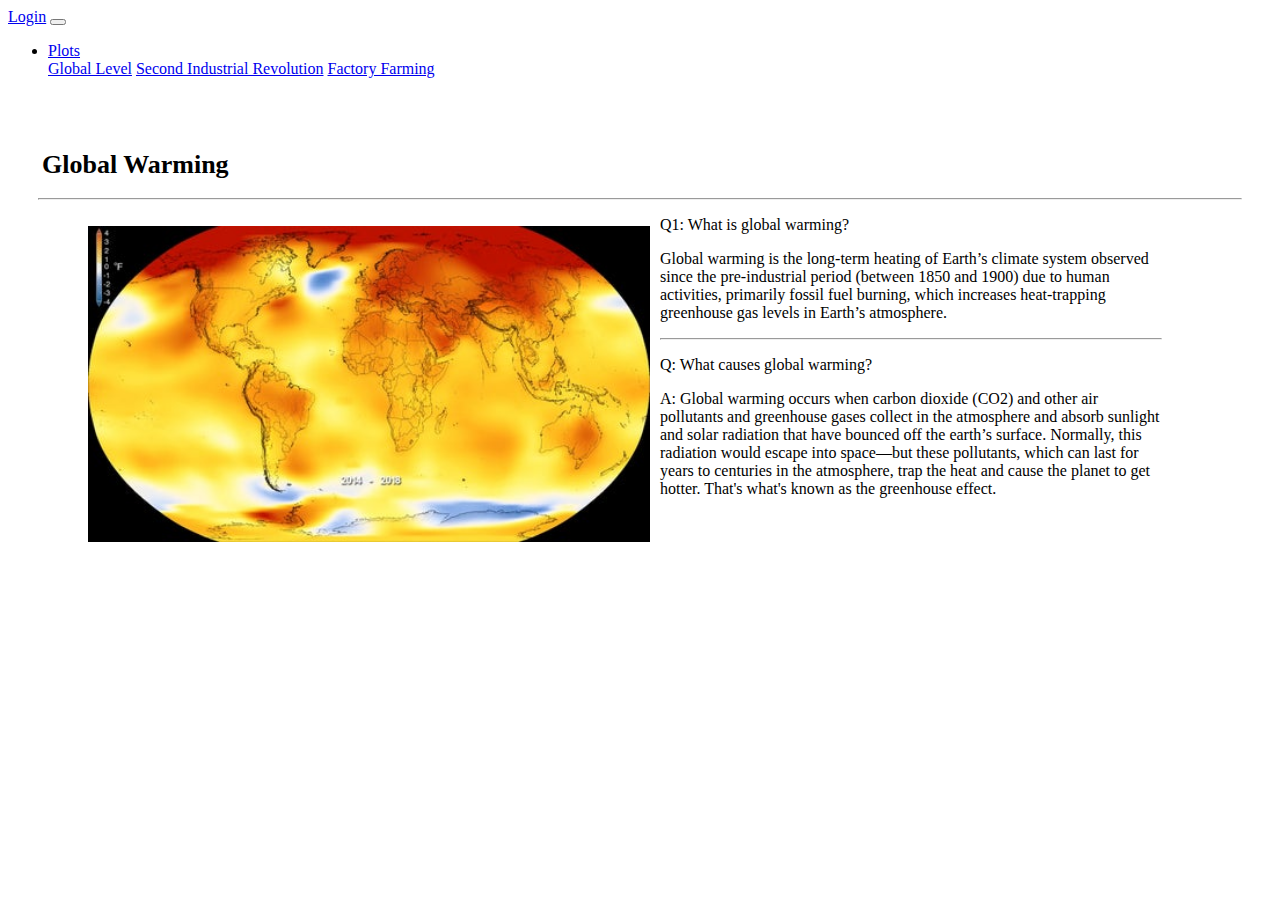
<file: index.html>
<!DOCTYPE html>
<html lang="en">

<head>
    <meta charset="UTF-8">
    <title>Index Page</title>

    <link rel="stylesheet" href="https://stackpath.bootstrapcdn.com/bootstrap/4.5.0/css/bootstrap.min.css" integrity="sha384-9aIt2nRpC12Uk9gS9baDl411NQApFmC26EwAOH8WgZl5MYYxFfc+NcPb1dKGj7Sk" crossorigin="anonymous">

    <script src="https://code.jquery.com/jquery-3.5.1.slim.min.js" integrity="sha384-DfXdz2htPH0lsSSs5nCTpuj/zy4C+OGpamoFVy38MVBnE+IbbVYUew+OrCXaRkfj" crossorigin="anonymous"></script>
    <script src="https://cdn.jsdelivr.net/npm/popper.js@1.16.0/dist/umd/popper.min.js" integrity="sha384-Q6E9RHvbIyZFJoft+2mJbHaEWldlvI9IOYy5n3zV9zzTtmI3UksdQRVvoxMfooAo" crossorigin="anonymous"></script>
    <script src="https://stackpath.bootstrapcdn.com/bootstrap/4.5.0/js/bootstrap.min.js" integrity="sha384-OgVRvuATP1z7JjHLkuOU7Xw704+h835Lr+6QL9UvYjZE3Ipu6Tp75j7Bh/kR0JKI" crossorigin="anonymous"></script>
    
    <link rel="stylesheet" href="style.css">

</head>
<body>
    <nav class="navbar navbar-dark bg-dark">
        <a class="navbar-brand bg-info p-2" href="./login.html">Login</a>
        <button class="navbar-toggler" type="button" data-toggle="collapse" data-target="#navbarSupportedContent" aria-controls="navbarSupportedContent" aria-expanded="false" aria-label="Toggle navigation">
            <span class="navbar-toggler-icon"></span>
        </button>

        <div class="collapse navbar-collapse" id="navbarSupportedContent">
            <ul class="navbar-nav ml-auto">
                <li class="nav-item dropdown">
                    <a class="nav-link dropdown-toggle" href="#" id="navbarDropdown" role="button" data-toggle="dropdown" aria-haspopup="true" aria-expanded="false">
                        Plots    
                    </a>
                    <div class="dropdown-menu" aria-labelledby="navbarDropdown">
                        <!--Need to change html path and page name-->
                        <a class="dropdown-item" href="./benoit.html">Global Level</a>
                        <a class="dropdown-item" href="./eric.html">Second Industrial Revolution</a>
                        <a class="dropdown-item" href="./edwin.html">Factory Farming</a>
                </li>
            </ul>
        </div>
    </nav>
    <div class="container">
        <section class="row">
            <div class="col-lg-12 col-md-16">
                    <div class="plot-content">
                        <h1 class="header">Global Warming</h1>
                        <hr>
                        <figure>
                            <img src="graph/warmingearth.jpg" alt="2019 Temperture heatmap" copyright="(NASA's Goddard Space Flight Center)" HSPACE="10" VSPACE="10" id="index-image">
                        <figure>
                        <p>
                            Q1: What is global warming?
                        </p>
                        <p> Global warming is the long-term heating of Earth’s climate system observed since the pre-industrial period (between 1850 and 1900) due to human activities, 
                            primarily fossil fuel burning, which increases heat-trapping greenhouse gas levels in Earth’s atmosphere. 
                        </p>
                        <hr>
                        <p>
                            Q: What causes global warming?
                        </p>
                        <p>
                            A: Global warming occurs when carbon dioxide (CO2) and other air pollutants and greenhouse gases collect in the atmosphere and absorb sunlight and solar radiation that have bounced off the earth’s surface.
                            Normally, this radiation would escape into space—but these pollutants, which can last for years to centuries in the atmosphere, trap the heat and cause the planet to get hotter. That's what's known as the greenhouse effect.
                        </p>
                    </div>
                </div>
        
    </div>
</body>
</html>
</file>
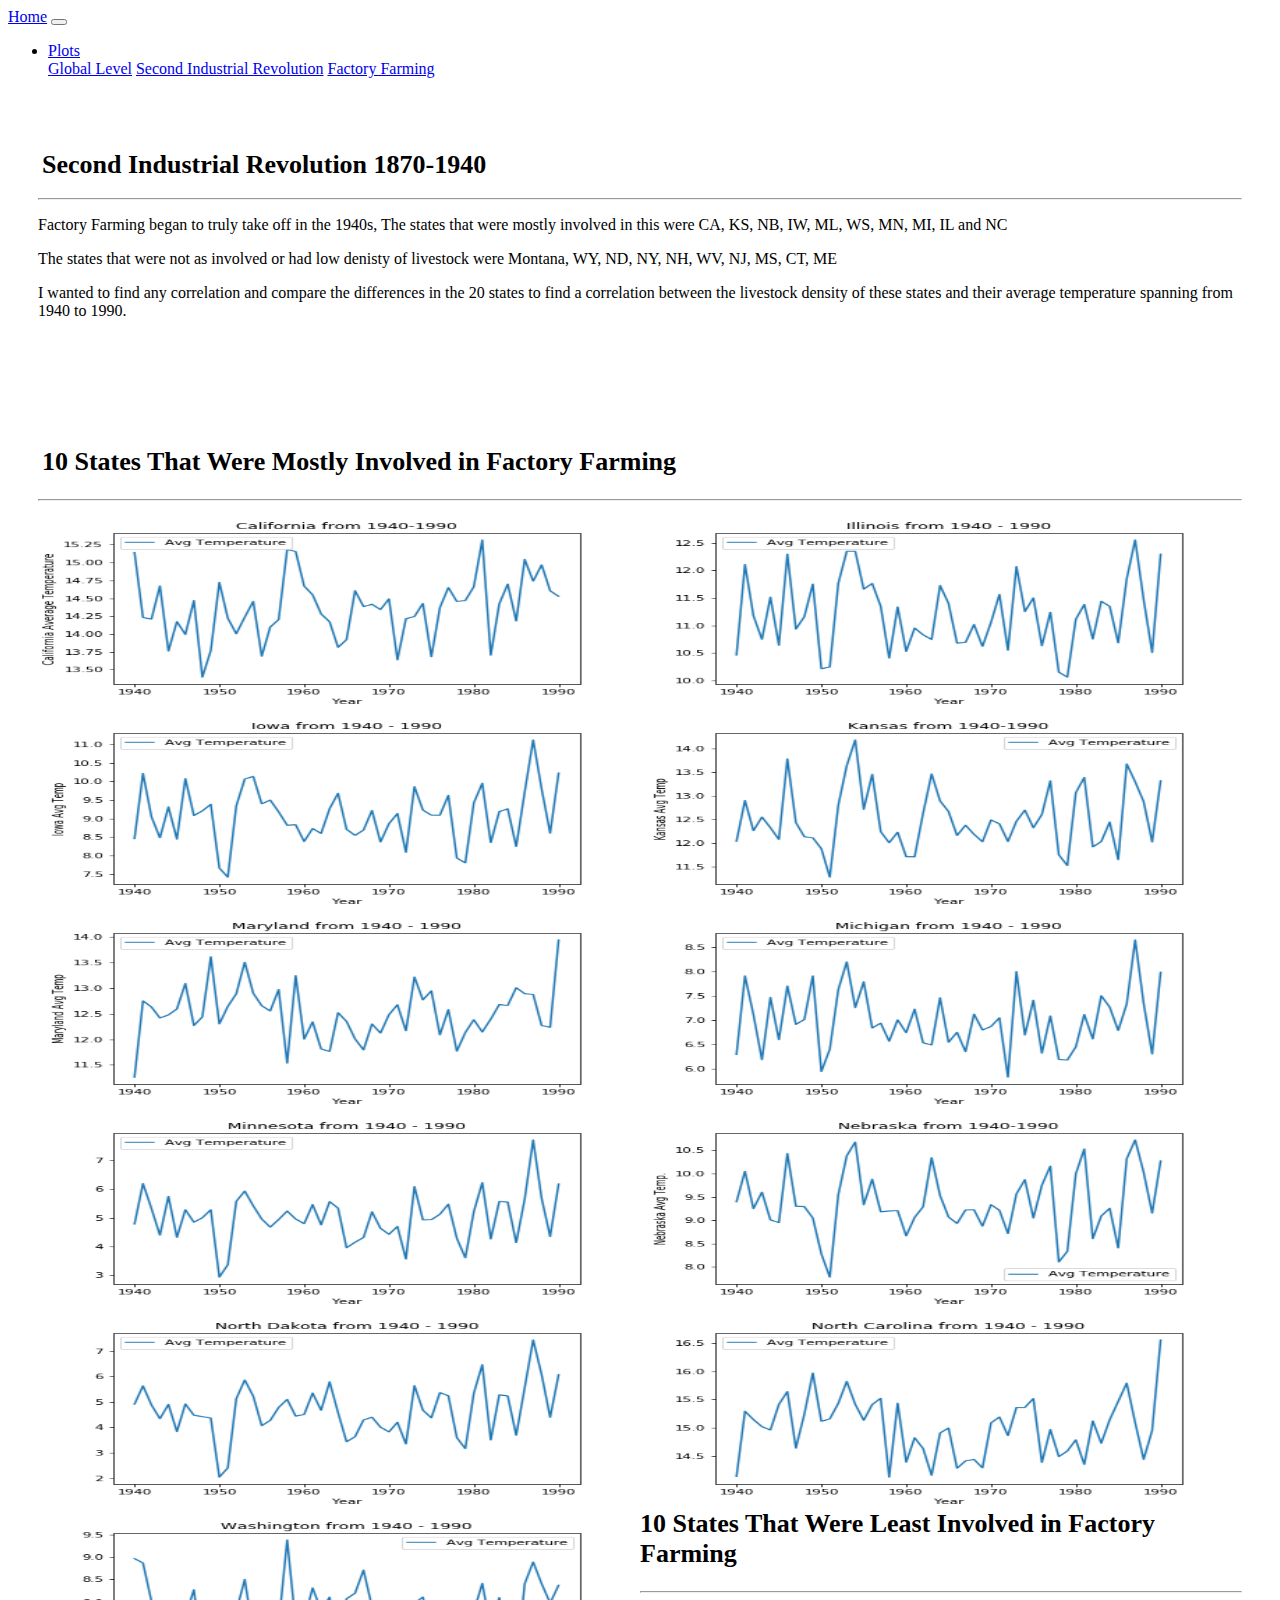
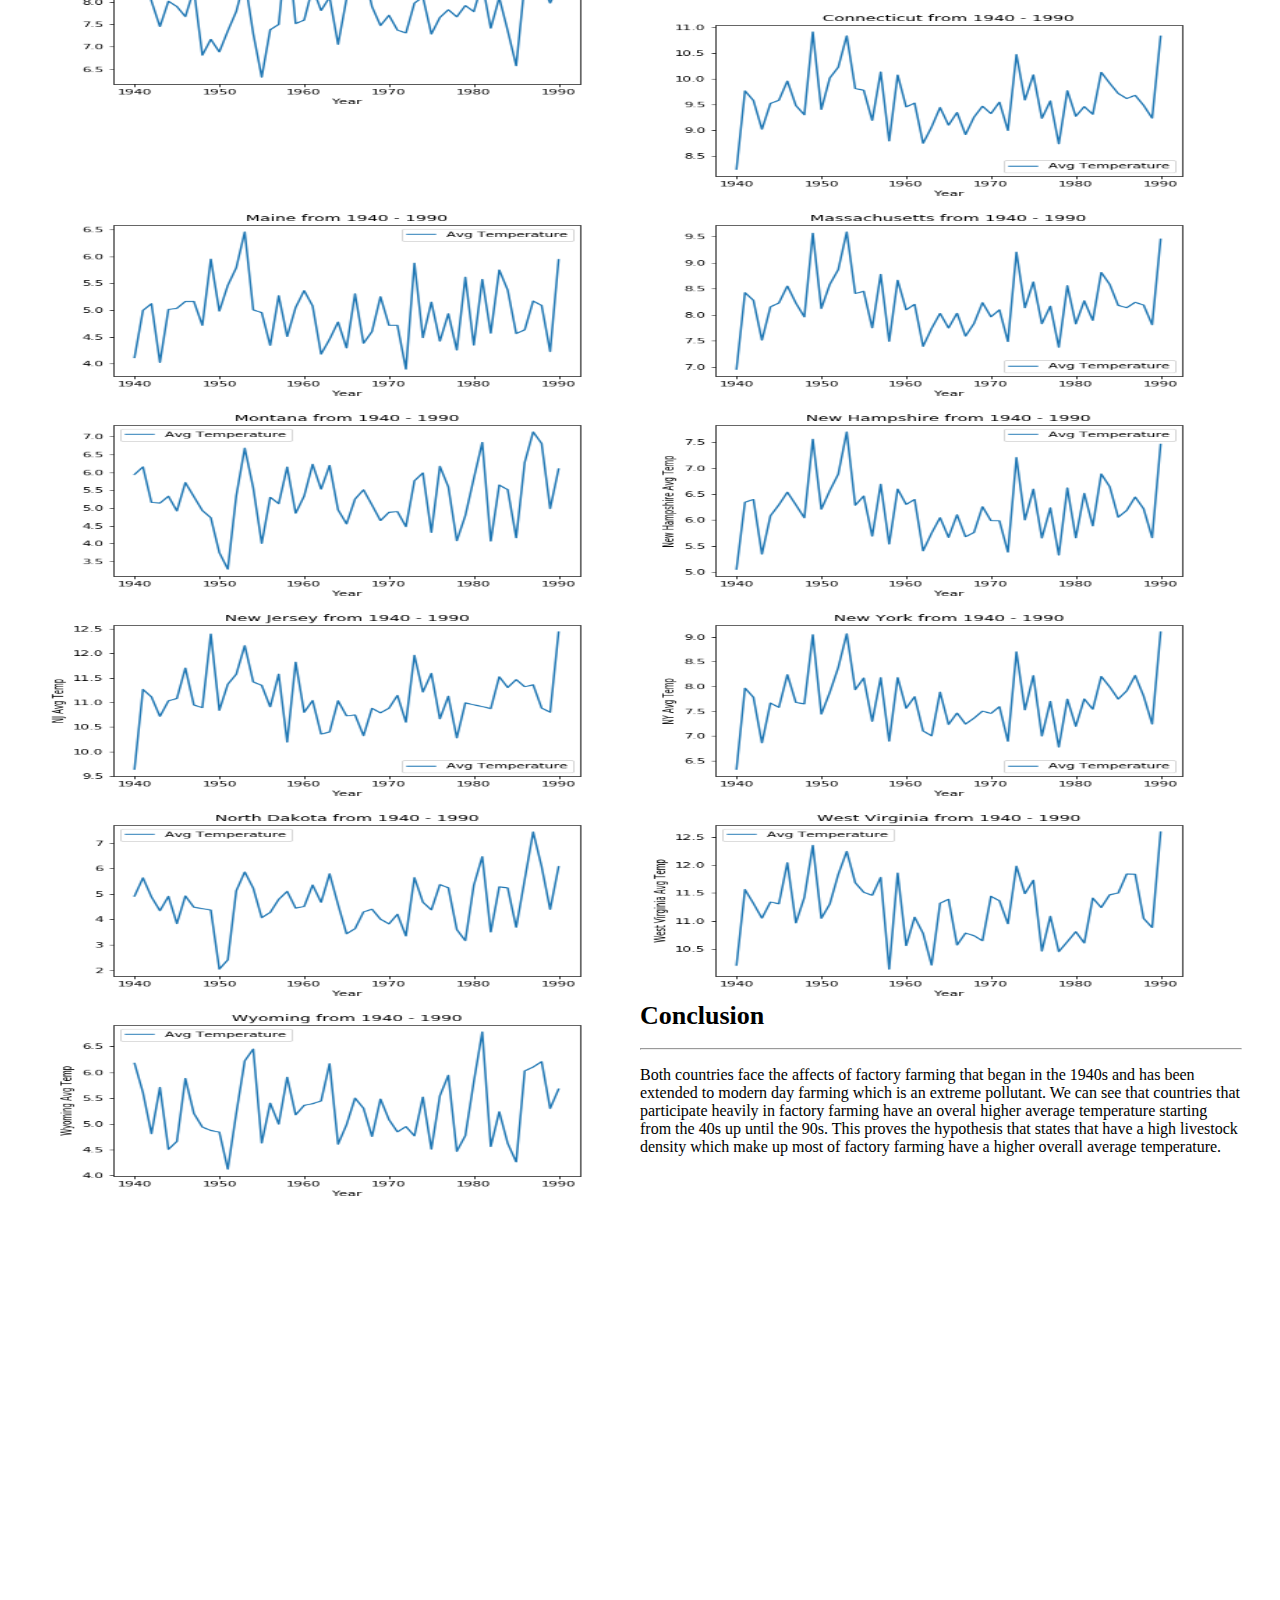
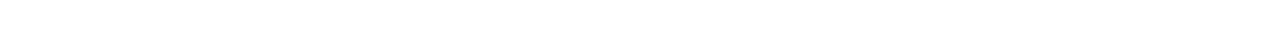
<file: edwin.html>
<!DOCTYPE html>
<html lang="en">

<head>
    <meta charset="UTF-8">
    <title>Factory Farming</title>

    <link rel="stylesheet" href="https://stackpath.bootstrapcdn.com/bootstrap/4.5.0/css/bootstrap.min.css" integrity="sha384-9aIt2nRpC12Uk9gS9baDl411NQApFmC26EwAOH8WgZl5MYYxFfc+NcPb1dKGj7Sk" crossorigin="anonymous">

    <script src="https://code.jquery.com/jquery-3.5.1.slim.min.js" integrity="sha384-DfXdz2htPH0lsSSs5nCTpuj/zy4C+OGpamoFVy38MVBnE+IbbVYUew+OrCXaRkfj" crossorigin="anonymous"></script>
    <script src="https://cdn.jsdelivr.net/npm/popper.js@1.16.0/dist/umd/popper.min.js" integrity="sha384-Q6E9RHvbIyZFJoft+2mJbHaEWldlvI9IOYy5n3zV9zzTtmI3UksdQRVvoxMfooAo" crossorigin="anonymous"></script>
    <script src="https://stackpath.bootstrapcdn.com/bootstrap/4.5.0/js/bootstrap.min.js" integrity="sha384-OgVRvuATP1z7JjHLkuOU7Xw704+h835Lr+6QL9UvYjZE3Ipu6Tp75j7Bh/kR0JKI" crossorigin="anonymous"></script>
    
    <link rel="stylesheet" href="style.css">

</head>
<body>
    <nav class="navbar navbar-dark bg-dark">
        <a class="navbar-brand bg-info p-2" href="./index.html">Home</a>
        <button class="navbar-toggler" type="button" data-toggle="collapse" data-target="#navbarSupportedContent" aria-controls="navbarSupportedContent" aria-expanded="false" aria-label="Toggle navigation">
            <span class="navbar-toggler-icon"></span>
        </button>

        <div class="collapse navbar-collapse" id="navbarSupportedContent">
            <ul class="navbar-nav ml-auto">
                <li class="nav-item dropdown">
                    <a class="nav-link dropdown-toggle" href="#" id="navbarDropdown" role="button" data-toggle="dropdown" aria-haspopup="true" aria-expanded="false">
                        Plots    
                    </a>
                    <div class="dropdown-menu" aria-labelledby="navbarDropdown">
                        <!--Need to change html path and page name-->
                        <a class="dropdown-item" href="./benoit.html">Global Level</a>
                        <a class="dropdown-item" href="./eric.html">Second Industrial Revolution</a>
                        <a class="dropdown-item" href="./edwin.html">Factory Farming</a>
                </li>
            </ul>
        </div>
    </nav>
    <div class="container">
        <section class="row">
            <div class="col-lg-2 col-md-12">
                    <div class="plot-content">

                        <h1 class="header">Second Industrial Revolution 1870-1940</h1>
                        <hr>
                        <p> 
                     Factory Farming began to truly take off in the 1940s, The states that were mostly involved in this were CA, KS, NB, IW, ML, WS, MN, MI, IL and NC
                        </p>
                        <p>
                            The states that were not as involved or had low denisty of livestock were Montana, WY, ND, NY, NH, WV, NJ, MS, CT, ME
                        </p>
                        <p>
                           I wanted to find any correlation and compare the differences in the 20 states to find a correlation between
                           the livestock density of these states and their average temperature spanning from 1940 to 1990.
                        </p>
                    
                    </div>
                </div>
            <div class="col-lg-4 col-md-12">
                <div class="visual-plot-content">
                    <h2 class="header">10 States That Were Mostly Involved in Factory Farming</h2>
                    <hr>
                    <div class="container">
                        <div class="row">
                            <img src="./line/california.png" width="150" alt="" style="float: left; width: 50%; height: 200px;">
                            <img src="./line/illinois.png" width="150" alt="" style="float: left; width: 50%; height: 200px;">
                            <img src="./line/iowa.png" width="150" alt="" style="float: left; width: 50%; height: 200px;">
                            <img src="./line/kansas.png" width="150" alt="" style="float: left; width: 50%; height: 200px;">
                            <img src="./line/maryland.png" width="150" alt="" style="float: left; width: 50%; height: 200px;">
                            <img src="./line/michigan.png" width="150" alt="" style="float: left; width: 50%; height: 200px;">
                            <img src="./line/minn.png" width="150" alt="" style="float: left; width: 50%; height: 200px;">
                            <img src="./line/nebraska.png" width="150" alt="" style="float: left; width: 50%; height: 200px;">
                            <img src="./line/ND.png" width="150" alt="" style="float: left; width: 50%; height: 200px;">
                            <img src="./line/NC.png" width="150" alt="" style="float: left; width: 50%; height: 200px;">
                            <img src="./line/washington.png" width="150" alt="" style="float: left; width: 50%; height: 200px;">
                        </div>
                    </div>
                </div>
            </div>
            <div class="col-lg-4 col-md-12">
                <div class="visual-plot-content">
                    <h2 class="header">10 States That Were Least Involved in Factory Farming</h2>
                    <hr>
                    <div class="container">
                        <div class="row">
                            <img src="./line/conn.png" width="150" alt="" style="float: left; width: 50%; height: 200px;">
                            <img src="./line/maine.png" width="150" alt="" style="float: left; width: 50%; height: 200px;">
                            <img src="./line/mass.png" width="150" alt="" style="float: left; width: 50%; height: 200px;">
                            <img src="./line/montana.png" width="150" alt="" style="float: left; width: 50%; height: 200px;">
                            <img src="./line/NH.png" width="150" alt="" style="float: left; width: 50%; height: 200px;">
                            <img src="./line/NJ.png" width="150" alt="" style="float: left; width: 50%; height: 200px;">
                            <img src="./line/NY.png" width="150" alt="" style="float: left; width: 50%; height: 200px;">
                            <img src="./line/ND.png" width="150" alt="" style="float: left; width: 50%; height: 200px;">
                            <img src="./line/WV.png" width="150" alt="" style="float: left; width: 50%; height: 200px;">
                            <img src="./line/wyoming.png" width="150" alt="" style="float: left; width: 50%; height: 200px;">
                        </div>
                    </div>
                </div>
            </div>
            <div class="col-lg-2 col-md-12">
                <div class="plot-content">

                    <h1 class="header">Conclusion</h1>
                    <hr>
                    <p> 
                        Both countries face the affects of factory farming that began in the 1940s and has been extended to modern day farming which is an extreme pollutant.
                        We can see that countries that participate heavily in factory farming have an overal higher average temperature starting from the 40s up until the 90s.
                        This proves the hypothesis that states that have a high livestock density which make up most of factory farming have a higher overall average temperature.
                    </p>
                
                </div>
            </div>
            <canvas id="myChart" width="400" height="400"></canvas>
<script>
var ctx = document.getElementById('myChart').getContext('2d');
var myChart = new Chart(ctx, {
    type: 'bar',
    data: {
        labels: ['Red', 'Blue', 'Yellow', 'Green', 'Purple', 'Orange'],
        datasets: [{
            label: '# of Votes',
            data: [12, 19, 3, 5, 2, 3],
            backgroundColor: [
                'rgba(255, 99, 132, 0.2)',
                'rgba(54, 162, 235, 0.2)',
                'rgba(255, 206, 86, 0.2)',
                'rgba(75, 192, 192, 0.2)',
                'rgba(153, 102, 255, 0.2)',
                'rgba(255, 159, 64, 0.2)'
            ],
            borderColor: [
                'rgba(255, 99, 132, 1)',
                'rgba(54, 162, 235, 1)',
                'rgba(255, 206, 86, 1)',
                'rgba(75, 192, 192, 1)',
                'rgba(153, 102, 255, 1)',
                'rgba(255, 159, 64, 1)'
            ],
            borderWidth: 1
        }]
    },
    options: {
        scales: {
            yAxes: [{
                ticks: {
                    beginAtZero: true
                }
            }]
        }
    }
});
</script>
</body>
</html>
</file>
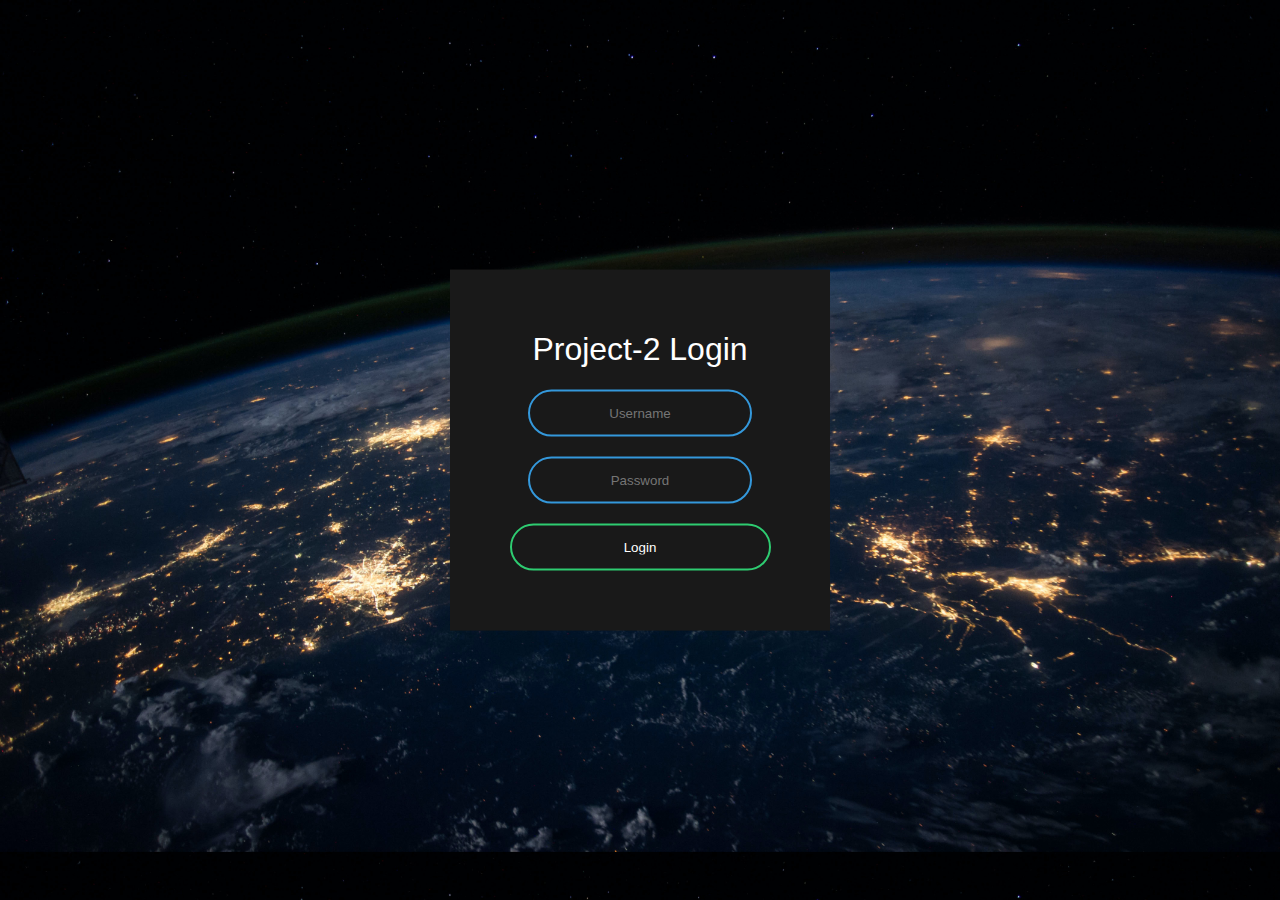
<file: login.html>
<!DOCTYPE html>
<html lang="en" dir="ltr">
  <head>
    <meta charset="utf-8">
    <title>َAnimated Login Form</title>
    <link rel="stylesheet" href="loginstyle.css">
  </head>
  <body>
    

<form class="box" action="login.html" method="post">
  <h1>Project-2 Login</h1>
  <input type="text" name="" placeholder="Username">
  <input type="password" name="" placeholder="Password">
  <input type="buttom" name="" value="Login" onclick="location.href='./index.html'"/>
</form>


  </body>
</html>
</file>
<file: style.css>
.tooltip {
  position: absolute;
  width: 150px;
  height: 30x;
  padding: 10px;
  font: 12px sans-serif;
  text-align: center;
  color: white;
  background: black;
  border: 0;
  border-radius: 10px;
}

body {
	background-color: rgba(238, 238, 238, 0);
	/* background-image: url(sergey-pesterev-FRMtK1yfFsY-unsplash.jpg);
	background: #191919; */
	/* background-repeat: repeat-y; */
	/* background-size: cover; */
}

.header {
	padding-top: 15px; 
	padding-left: 4px;
	color: black;
	font-size: 26px;
	font-weight: bold;
	font-family: Georgia, Times, "Times New Roman", serif;
}

.plot-content {
	margin-top: 30px;
	margin-bottom: 60px;
	padding: 10px 30px 5px;
	color: black;
	background-color: white;
	/* color: black;
	background-image: url(sergey-pesterev-FRMtK1yfFsY-unsplash.jpg);
	background-size: cover; */
}

#index-image {
    float: left;
    width: 50%;
    height: 50%;
}


#other-image {
    width: 100%;
    height: 100%;
}


.visual-plot-content {
	margin-top: 30px;
	margin-bottom: 60px;
	padding: 10px 30px 40px;
	color: black;
	background-color: white;
}

#visual-image {
	float: left;
	width: 100%;
	height: 100%;
}



th {
	background-color: white;
	color: black;
}

th, td {
	border-bottom: 1px solid #ddd;
	padding: 15px;
	text-align: left;
}

tr:nth-child(odd) {background-color: #f2f2f2;}
</file>
<file: loginstyle.css>
body{
  margin: 0;
  padding: 0;
  font-family: sans-serif;
  background-image: url(nasa-Q1p7bh3SHj8-unsplash.jpg);
  /* background-repeat: no-repeat; */
  background-size: cover;
  /* background-position: bottom; */
}
.box{
  width: 300px;
  padding: 40px;
  position: absolute;
  top: 50%;
  left: 50%;
  transform: translate(-50%,-50%);
  background: #191919;
  text-align: center;
}
.box h1{
  color: white;
  font-weight: 500;
}
.box input[type = "text"],.box input[type = "password"]{
  border:0;
  background: none;
  display: block;
  margin: 20px auto;
  text-align: center;
  border: 2px solid #3498db;
  padding: 14px 10px;
  width: 200px;
  outline: none;
  color: white;
  border-radius: 24px;
  transition: 0.25s;
}
.box input[type = "buttom"]{
  border:0;
  background: none;
  display: block;
  margin: 20px auto;
  text-align: center;
  border: 2px solid #2ecc71;
  padding: 14px 40px;
  outline: none;
  color: white;
  border-radius: 24px;
  transition: 0.25s;
  cursor: pointer;
}
.box input[type = "buttom"]:hover{
  background: #2ecc71;
}
</file>
